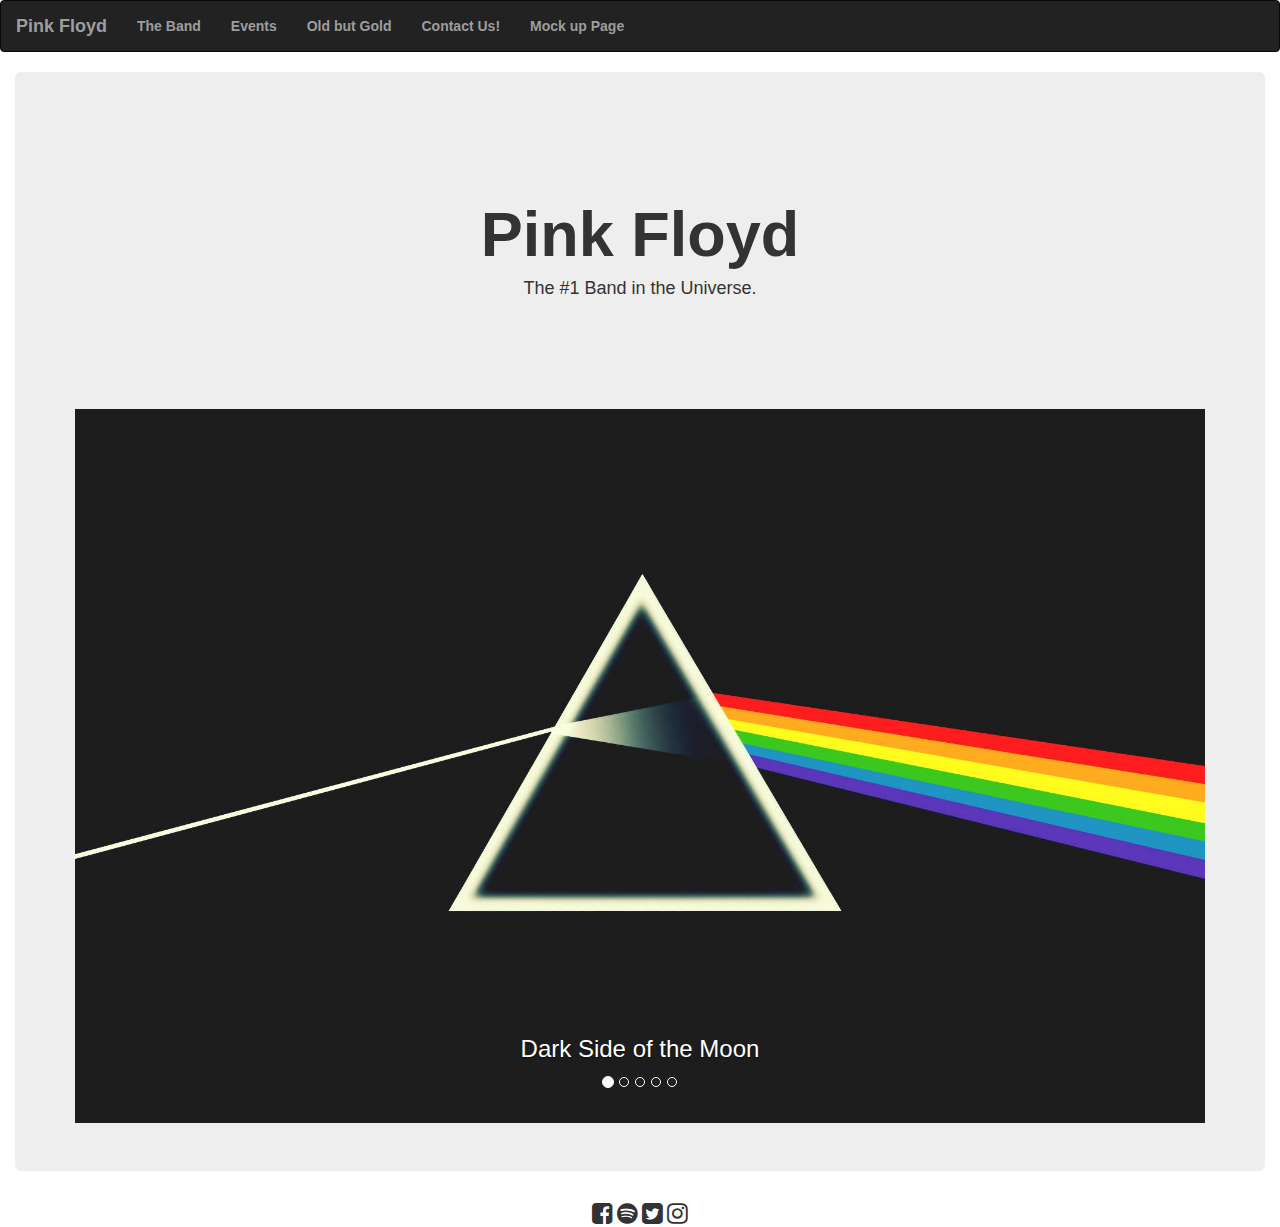
<file: index.html>
<!DOCTYPE html>
<html lang="en">

<head>
  <title>Pink Floyd The homepage</title>
  <!-- favicon -->
  <link rel="icon" type="image/png"
    href="https://horseshoedev.github.io/Favorite_Band_Site/assets/images/favicon.ico?" />
  <meta charset="utf-8">
  <meta name="viewport" content="width=device-width, initial-scale=1">
  <!-- Font Awesome -->
  <link href="https://stackpath.bootstrapcdn.com/font-awesome/4.7.0/css/font-awesome.min.css" rel="stylesheet"
    integrity="sha384-wvfXpqpZZVQGK6TAh5PVlGOfQNHSoD2xbE+QkPxCAFlNEevoEH3Sl0sibVcOQVnN" crossorigin="anonymous">
  <!-- Roboto Font -->
  <link href="https://fonts.googleapis.com/css?family=Roboto" rel="stylesheet">
  <!-- CSS -->
  <link rel="stylesheet" href="https://horseshoedev.github.io/Favorite_Band_Site/assets/styles/style.css">

</head>

<body>
  <!-- nav bar code -->
  <nav class="navbar navbar-inverse">
    <div class="container-fluid">
      <div class="navbar-header">
        <button type="button" class="navbar-toggle" data-toggle="collapse" data-target="#myNavbar">
          <span class="icon-bar"></span>
          <span class="icon-bar"></span>
          <span class="icon-bar"></span>
        </button>
        <a class="navbar-brand" href="https://horseshoedev.github.io/favorite_band/index.html">Pink Floyd</a>
      </div>
      <div class="collapse navbar-collapse" id="myNavbar">
        <ul class="nav navbar-nav">
          <li><a href="https://horseshoedev.github.io/Favorite_Band_Site/band.html">The Band</a></li>
          <li><a href="https://horseshoedev.github.io/Favorite_Band_Site/events.html">Events</a></li>
          <li><a href="https://horseshoedev.github.io/Favorite_Band_Site/oldbutgold.html">Old but Gold</a></li>
          <li><a href="https://horseshoedev.github.io/Favorite_Band_Site/contact.html">Contact Us!</a></li>
          <li><a href="https://horseshoedev.github.io/Favorite_Band_Site/mockup.html">Mock up Page</a></li>
        </ul>
      </div>
    </div>
  </nav>

  <div class="container-fluid">
    <div class="row">
      <div class="col-md-12">
        <!-- Jumbotron -->
        <div class="jumbotron">
          <div class="container text-center">
            <h1 class="">Pink Floyd</h1>
            <h4>The #1 Band in the Universe.</h4>
            <br>
          </div>
          <!-- Bootstrap Carousel -->
          <div id="myCarousel" class="carousel slide" data-ride="carousel">
            <!-- Indicators -->
            <ol class="carousel-indicators">
              <li data-target="#myCarousel" data-slide-to="0" class="active"></li>
              <li data-target="#myCarousel" data-slide-to="1"></li>
              <li data-target="#myCarousel" data-slide-to="2"></li>
              <li data-target="#myCarousel" data-slide-to="3"></li>
              <li data-target="#myCarousel" data-slide-to="4"></li>
            </ol>

            <!-- Wrapper for slides -->
            <div class="carousel-inner">
              <div class="item active">
                <img src="https://horseshoedev.github.io/Favorite_Band_Site/assets/images/dark_side_album.jpg" alt="Dark Side of the Moon"
                  class="img-responsive">
                <div class="carousel-caption">
                  <h3>Dark Side of the Moon</h3>
                </div>
              </div>

              <div class="item">
                <img src="https://horseshoedev.github.io/Favorite_Band_Site/assets/images/the_wall_album.jpg" alt="The Wall"
                  class="img-responsive">
                <div class="carousel-caption">
                </div>
              </div>

              <div class="item">
                <img src="https://horseshoedev.github.io/Favorite_Band_Site/assets/images/animal_album.jpg" alt="Animal"
                  class="img-responsive">
                <div class="carousel-caption">
                  <h3>Animals</h3>
                </div>
              </div>

              <div class="item">
                <img src="https://horseshoedev.github.io/Favorite_Band_Site/assets/images/back_album.jpg" alt="Back Catalogue"
                  class="img-responsive">
                <div class="carousel-caption">
                  <h3>Back Catalogue</h3>
                </div>
              </div>

              <div class="item">
                <img src="https://horseshoedev.github.io/Favorite_Band_Site/assets/images/wish_you_were_here_album.jpg"
                  alt="Wish you were here" class="img-responsive">
                <div class="carousel-caption">
                  <h3>Wish you were Here</h3>
                </div>
              </div>
            </div>
          </div>
        </div>

      </div>
    </div>
  </div>

  <footer class="container-fluid center">
    <i class="fa fa-facebook-square 5x" aria-hidden="true"></i>
    <i class="fa fa-spotify" aria-hidden="true"></i>
    <i class="fa fa-twitter-square" aria-hidden="true"></i>
    <i class="fa fa-instagram" aria-hidden="true"></i>
  </footer>

  <!-- Bootstrap CSS -->
  <link rel="stylesheet" href="https://maxcdn.bootstrapcdn.com/bootstrap/3.4.0/css/bootstrap.min.css">
  <!-- JQuery -->
  <script src="https://ajax.googleapis.com/ajax/libs/jquery/3.3.1/jquery.min.js"></script>
  <!-- Bootstrap JS -->
  <script src="https://maxcdn.bootstrapcdn.com/bootstrap/3.4.0/js/bootstrap.min.js"></script>

</body>

</html>
</file>
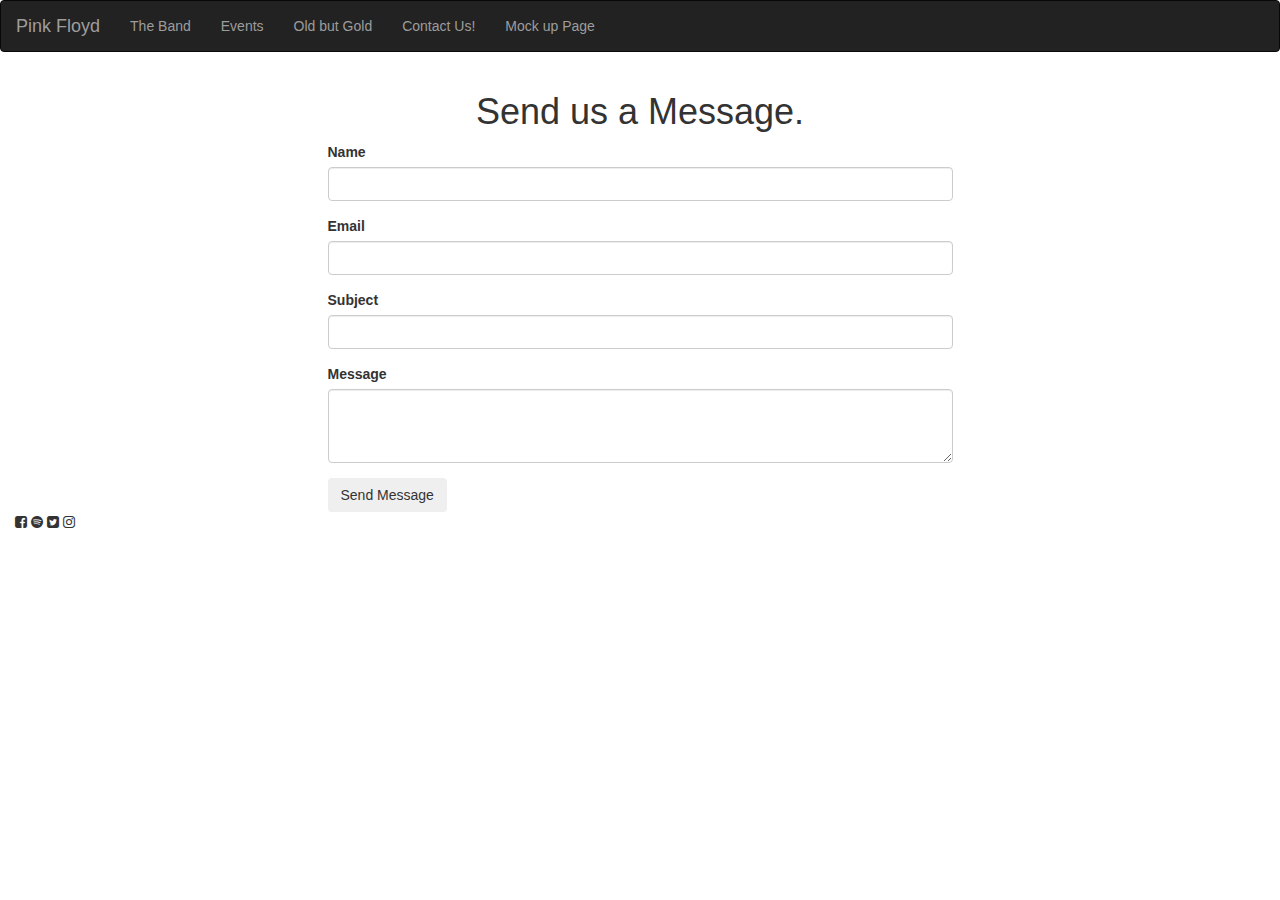
<file: contact.html>
<!DOCTYPE html>
<html lang="en">

<head>
  <title>Pink Floyd The message</title>
  <!-- favicon -->
  <link rel="icon" type="image/png"
    href="https://thestarvingcoder.github.io/favorite_band/assets/images/favicon.ico?" />
  <meta charset="utf-8">
  <meta name="viewport" content="width=device-width, initial-scale=1">
  <!-- Font Awesome -->
  <link href="https://stackpath.bootstrapcdn.com/font-awesome/4.7.0/css/font-awesome.min.css" rel="stylesheet"
    integrity="sha384-wvfXpqpZZVQGK6TAh5PVlGOfQNHSoD2xbE+QkPxCAFlNEevoEH3Sl0sibVcOQVnN" crossorigin="anonymous">
  <!-- Roboto Font -->
  <link href="https://fonts.googleapis.com/css?family=Roboto" rel="stylesheet">
  <!-- CSS -->
  <link rel="stylesheet" href="https://thestarvingcoder.github.io/favorite_band/assets/styles/style.css">

</head>

<body>
  <!-- nav bar code -->
  <nav class="navbar navbar-inverse">
    <div class="container-fluid">
      <div class="navbar-header">
        <button type="button" class="navbar-toggle" data-toggle="collapse" data-target="#myNavbar">
          <span class="icon-bar"></span>
          <span class="icon-bar"></span>
          <span class="icon-bar"></span>
        </button>
        <a class="navbar-brand" href="https://thestarvingcoder.github.io/favorite_band/index.html">Pink Floyd</a>
      </div>
      <div class="collapse navbar-collapse" id="myNavbar">
        <ul class="nav navbar-nav">
          <li><a href="https://thestarvingcoder.github.io/favorite_band/band.html">The Band</a></li>
          <li><a href="https://thestarvingcoder.github.io/favorite_band/events.html">Events</a></li>
          <li><a href="https://thestarvingcoder.github.io/favorite_band/oldbutgold.html">Old but Gold</a></li>
          <li><a href="https://thestarvingcoder.github.io/favorite_band/contact.html">Contact Us!</a></li>
          <li><a href="https://thestarvingcoder.github.io/favorite_band/mockup.html">Mock up Page</a></li>
        </ul>
      </div>
    </div>
  </nav>

  <div class="container-fluid">
    <div class="row">
      <div class="col-md-12">

        <!-- Contact Us Section -->
        <section class="Material-contact-section section-padding section-dark">
          <div class="row row-no-gutters">
            <div class="col-sm-3"></div>
            <!-- contact form -->
            <div class="col-sm-6 wow animated fadeInRight " data-wow-delay=".2s">
              <form class="shake" method="post" id="contactForm" name="contact-form" data-toggle="validator">
                <h1 class="section-title text-center">Send us a Message.</h1>
                <!-- Name -->
                <div class="form-group label-floating">
                  <label class="control-label" for="name">Name</label>
                  <input class="form-control" id="name" type="text" name="name" required
                    data-error="Please enter your name">
                  <div class="help-block with-errors"></div>
                </div>
                <!-- email -->
                <div class="form-group label-floating">
                  <label class="control-label" for="email">Email</label>
                  <input class="form-control" id="email" type="email" name="email" required
                    data-error="Please enter your Email">
                  <div class="help-block with-errors"></div>
                </div>
                <!-- Subject -->
                <div class="form-group label-floating">
                  <label class="control-label">Subject</label>
                  <input class="form-control" id="msg_subject" type="text" name="subject" required
                    data-error="Please enter your message subject">
                  <div class="help-block with-errors"></div>
                </div>
                <!-- Message -->
                <div class="form-group label-floating">
                  <label for="message" class="control-label">Message</label>
                  <textarea class="form-control" rows="3" id="message" name="message" required
                    data-error="Write your message"></textarea>
                  <div class="help-block with-errors"></div>
                </div>
                <!-- Form Submit -->
                <div class="form-submit mt-5">
                  <button class="btn btn-common" type="reset" id="form-submit"><i
                      class="material-icons mdi mdi-message-outline"></i> Send Message</button>
                  <div id="msgSubmit" class="h3 text-center hidden"></div>
                  <div class="clearfix"></div>
                </div>
              </form>
            </div>
          </div>
        </section>

      </div>
    </div>
  </div>

  <!-- Footer -->
  <footer class="container-fluid center">
    <i class="fa fa-facebook-square" aria-hidden="false"></i>
    <i class="fa fa-spotify" aria-hidden="false"></i>
    <i class="fa fa-twitter-square" aria-hidden="false"></i>
    <i class="fa fa-instagram" aria-hidden="false"></i>
  </footer>

  <!-- Bootstrap CSS -->
  <link rel="stylesheet" href="https://maxcdn.bootstrapcdn.com/bootstrap/3.4.0/css/bootstrap.min.css">
  <!-- JQuery -->
  <script src="https://ajax.googleapis.com/ajax/libs/jquery/3.3.1/jquery.min.js"></script>
  <!-- Bootstrap JS -->
  <script src="https://maxcdn.bootstrapcdn.com/bootstrap/3.4.0/js/bootstrap.min.js"></script>

</body>

</html>
</file>
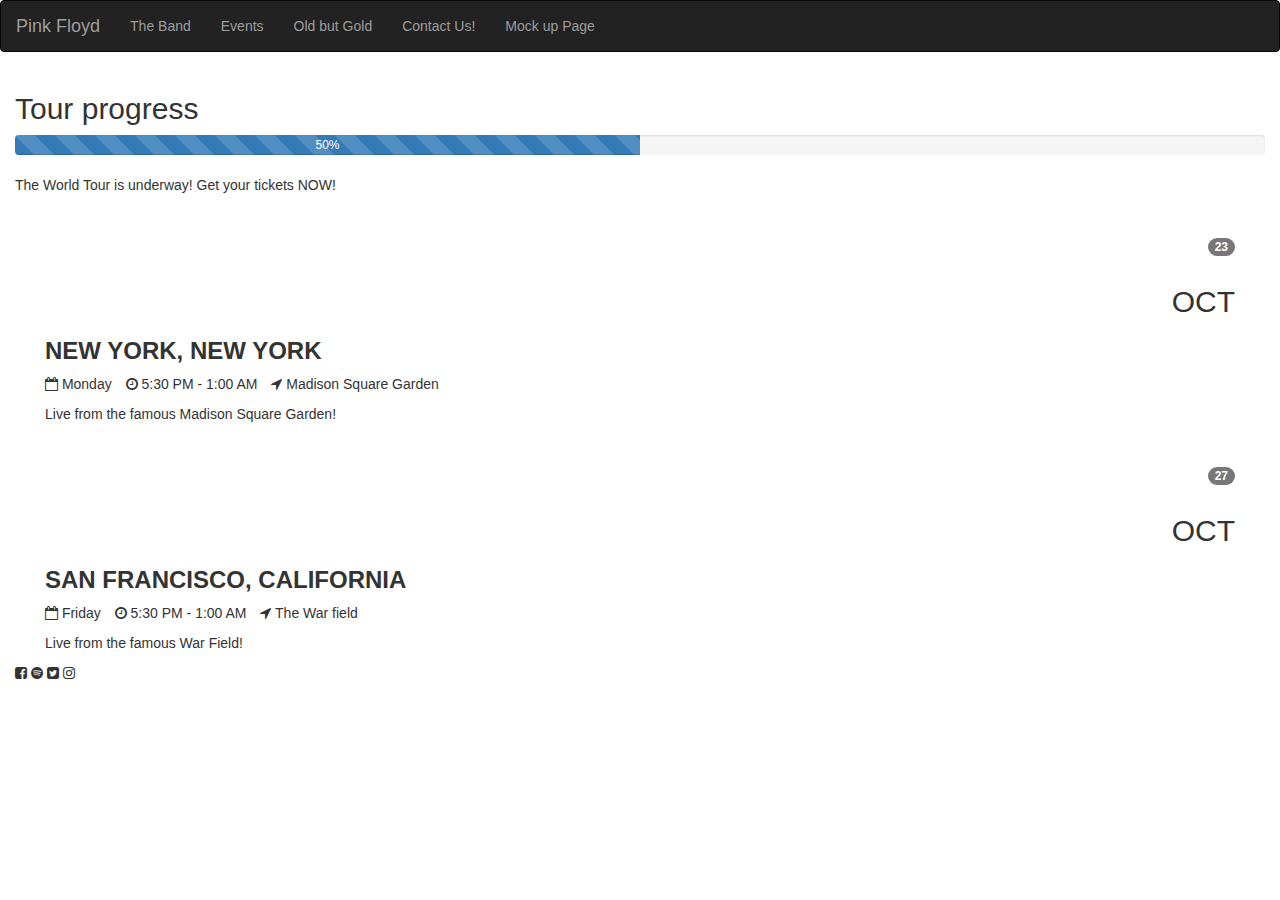
<file: events.html>
<!DOCTYPE html>
<html lang="en">

<head>
  <title>Pink Floyd The events</title>
  <!-- favicon -->
  <link rel="icon" type="image/png"
    href="https://thestarvingcoder.github.io/favorite_band/assets/images/favicon.ico?" />
  <meta charset="utf-8">
  <meta name="viewport" content="width=device-width, initial-scale=1">
  <!-- Font Awesome -->
  <link href="https://stackpath.bootstrapcdn.com/font-awesome/4.7.0/css/font-awesome.min.css" rel="stylesheet"
    integrity="sha384-wvfXpqpZZVQGK6TAh5PVlGOfQNHSoD2xbE+QkPxCAFlNEevoEH3Sl0sibVcOQVnN" crossorigin="anonymous">
  <!-- Roboto Font -->
  <link href="https://fonts.googleapis.com/css?family=Roboto" rel="stylesheet">
  <!-- CSS -->
  <link rel="stylesheet" href="https://thestarvingcoder.github.io/favorite_band/assets/styles/style.css">

</head>

<body>
  <!-- nav bar code -->
  <nav class="navbar navbar-inverse">
    <div class="container-fluid">
      <div class="navbar-header">
        <button type="button" class="navbar-toggle" data-toggle="collapse" data-target="#myNavbar">
          <span class="icon-bar"></span>
          <span class="icon-bar"></span>
          <span class="icon-bar"></span>
        </button>
        <a class="navbar-brand" href="https://thestarvingcoder.github.io/favorite_band/index.html">Pink Floyd</a>
      </div>
      <div class="collapse navbar-collapse" id="myNavbar">
        <ul class="nav navbar-nav">
          <li><a href="https://thestarvingcoder.github.io/favorite_band/band.html">The Band</a></li>
          <li><a href="https://thestarvingcoder.github.io/favorite_band/events.html">Events</a></li>
          <li><a href="https://thestarvingcoder.github.io/favorite_band/oldbutgold.html">Old but Gold</a></li>
          <li><a href="https://thestarvingcoder.github.io/favorite_band/contact.html">Contact Us!</a></li>
          <li><a href="https://thestarvingcoder.github.io/favorite_band/mockup.html">Mock up Page</a></li>
        </ul>
      </div>
    </div>
  </nav>

  <!-- Animated Bar -->
  <div class="container-fluid">
    <div class="row">
      <div class="col-md-12">

        <h2 class="tour center">Tour progress</h2>
        <div class="progress">
          <div class="progress-bar progress-bar-striped active" role="progressbar" aria-valuenow="50" aria-valuemin="0"
            aria-valuemax="100" style="width:50%">
            50%
          </div>
        </div>
        <p class="tour center">The World Tour is underway! Get your tickets NOW!</p>
      </div>
    </div>

    <!-- Calender -->
    <link href="//netdna.bootstrapcdn.com/font-awesome/4.0.3/css/font-awesome.css" rel="stylesheet">
    <div class="container-fluid center">
      <div class="col-sm-12">
        <div class="col-2 text-right">
          <h1 class="display-4 center"><span class="badge badge-secondary">23</span></h1>
          <h2 class="center">OCT</h2>
        </div>
        <div class="col-10">
          <h3 class="text-uppercase "><strong>New York, New York</strong></h3>
          <ul class="list-inline">
            <li class="list-inline-item"><i class="fa fa-calendar-o" aria-hidden="true"></i> Monday</li>
            <li class="list-inline-item"><i class="fa fa-clock-o" aria-hidden="true"></i> 5:30 PM - 1:00 AM</li>
            <li class="list-inline-item"><i class="fa fa-location-arrow" aria-hidden="true"></i> Madison Square Garden
            </li>
          </ul>
          <p>Live from the famous Madison Square Garden!</p>
        </div>
      </div>
    </div>
    <!--  -->
    <div class="container-fluid center">
      <div class="col-sm-12">
        <div class="col-2 text-right">
          <h1 class="display-4 center"><span class="badge badge-secondary">27</span></h1>
          <h2 class="center">OCT</h2>
        </div>
        <div class="col-10">
          <h3 class="text-uppercase center"><strong>San Francisco, California</strong></h3>
          <ul class="list-inline center">
            <li class="list-inline-item"><i class="fa fa-calendar-o" aria-hidden="true"></i> Friday</li>
            <li class="list-inline-item"><i class="fa fa-clock-o" aria-hidden="true"></i> 5:30 PM - 1:00 AM</li>
            <li class="list-inline-item"><i class="fa fa-location-arrow" aria-hidden="true"></i> The War field</li>
          </ul>
          <p>Live from the famous War Field!</p>
        </div>
      </div>

    </div>
  </div>

  <!-- Footer -->
  <footer class="container-fluid center">
    <i class="fa fa-facebook-square 5x" aria-hidden="false"></i>
    <i class="fa fa-spotify" aria-hidden="false"></i>
    <i class="fa fa-twitter-square" aria-hidden="false"></i>
    <i class="fa fa-instagram" aria-hidden="false"></i>
  </footer>

  <!-- Bootstrap CSS -->
  <link rel="stylesheet" href="https://maxcdn.bootstrapcdn.com/bootstrap/3.4.0/css/bootstrap.min.css">
  <!-- JQuery -->
  <script src="https://ajax.googleapis.com/ajax/libs/jquery/3.3.1/jquery.min.js"></script>
  <!-- Bootstrap JS -->
  <script src="https://maxcdn.bootstrapcdn.com/bootstrap/3.4.0/js/bootstrap.min.js"></script>
</body>

</html>
</file>
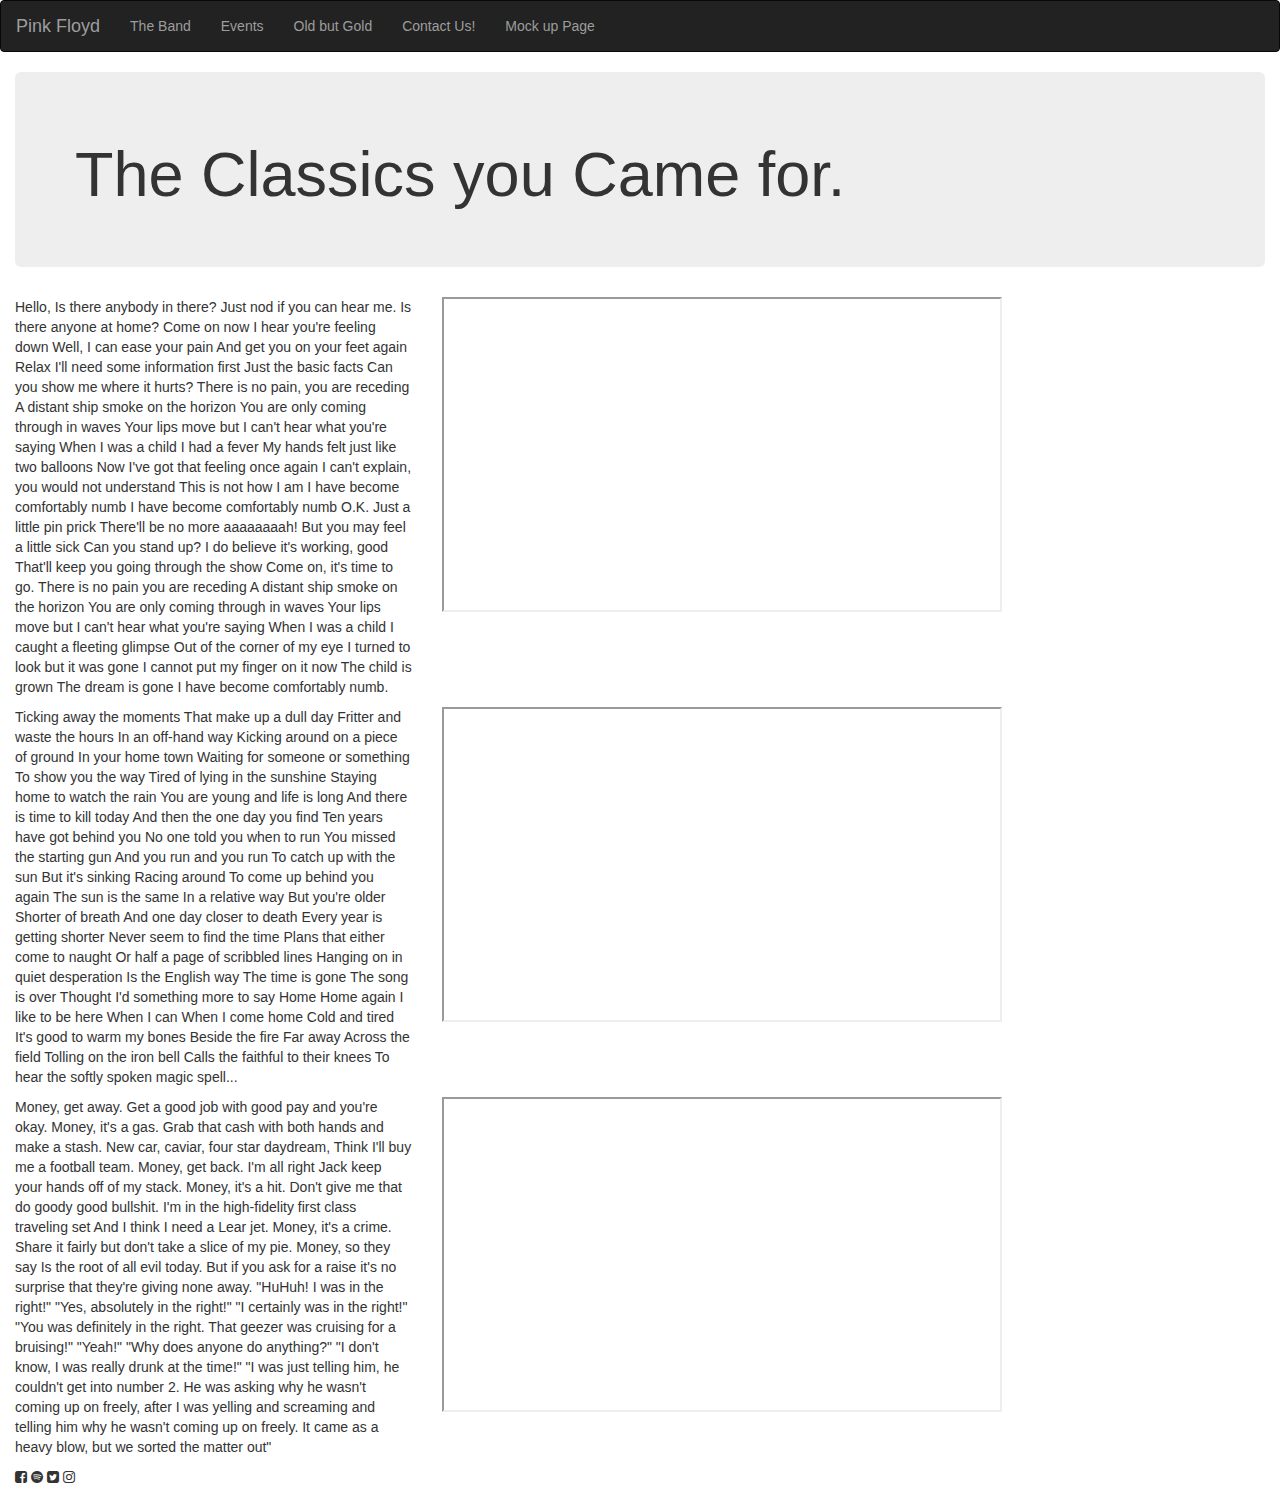
<file: oldbutgold.html>
<!DOCTYPE html>
<html lang="en">

<head>
  <title>Pink Floyd The Audio</title>
  <!-- favicon -->
  <link rel="icon" type="image/png"
    href="https://thestarvingcoder.github.io/favorite_band/assets/images/favicon.ico?" />
  <meta charset="utf-8">
  <meta name="viewport" content="width=device-width, initial-scale=1">
  <!-- Font Awesome -->
  <link href="https://stackpath.bootstrapcdn.com/font-awesome/4.7.0/css/font-awesome.min.css" rel="stylesheet"
    integrity="sha384-wvfXpqpZZVQGK6TAh5PVlGOfQNHSoD2xbE+QkPxCAFlNEevoEH3Sl0sibVcOQVnN" crossorigin="anonymous">
  <!-- Roboto Font -->
  <link href="https://fonts.googleapis.com/css?family=Roboto" rel="stylesheet">
  <!-- CSS -->
  <link rel="stylesheet" href="https://thestarvingcoder.github.io/favorite_band/assets/styles/style.css">

</head>

<body>
  <!-- nav bar code -->
  <nav class="navbar navbar-inverse">
    <div class="container-fluid">
      <div class="navbar-header">
        <button type="button" class="navbar-toggle" data-toggle="collapse" data-target="#myNavbar">
          <span class="icon-bar"></span>
          <span class="icon-bar"></span>
          <span class="icon-bar"></span>
        </button>
        <a class="navbar-brand" href="https://thestarvingcoder.github.io/favorite_band/index.html">Pink Floyd</a>
      </div>
      <div class="collapse navbar-collapse" id="myNavbar">
        <ul class="nav navbar-nav">
          <li><a href="https://thestarvingcoder.github.io/favorite_band/band.html">The Band</a></li>
          <li><a href="https://thestarvingcoder.github.io/favorite_band/events.html">Events</a></li>
          <li><a href="https://thestarvingcoder.github.io/favorite_band/oldbutgold.html">Old but Gold</a></li>
          <li><a href="https://thestarvingcoder.github.io/favorite_band/contact.html">Contact Us!</a></li>
          <li><a href="https://thestarvingcoder.github.io/favorite_band/mockup.html">Mock up Page</a></li>
        </ul>
      </div>
    </div>
  </nav>

  <!--Video with Lyrics -->
  <div class="container-fluid center">
    <div class="jumbotron">
      <h1>The Classics you Came for.</h1>
    </div>
  </div>
  <div class="container-fluid center">
    <div class="row">
      <div class="col-sm-4">
        <p class="lyrics">Hello,
          Is there anybody in there?
          Just nod if you can hear me.
          Is there anyone at home?

          Come on now
          I hear you're feeling down
          Well, I can ease your pain
          And get you on your feet again

          Relax
          I'll need some information first
          Just the basic facts
          Can you show me where it hurts?

          There is no pain, you are receding
          A distant ship smoke on the horizon
          You are only coming through in waves
          Your lips move but I can't hear what you're saying
          When I was a child I had a fever
          My hands felt just like two balloons
          Now I've got that feeling once again
          I can't explain, you would not understand
          This is not how I am
          I have become comfortably numb

          I have become comfortably numb

          O.K.
          Just a little pin prick
          There'll be no more aaaaaaaah!
          But you may feel a little sick

          Can you stand up?
          I do believe it's working, good
          That'll keep you going through the show
          Come on, it's time to go.

          There is no pain you are receding
          A distant ship smoke on the horizon
          You are only coming through in waves
          Your lips move but I can't hear what you're saying
          When I was a child
          I caught a fleeting glimpse
          Out of the corner of my eye
          I turned to look but it was gone
          I cannot put my finger on it now
          The child is grown
          The dream is gone
          I have become comfortably numb.</p>
      </div>
      <div class="col-sm-8">
        <div class="vid">
          <iframe width="560" height="315" src="https://www.youtube.com/embed/P_4uEaZQ2Kg"
            allow="accelerometer; autoplay; encrypted-media; gyroscope; picture-in-picture" allowfullscreen></iframe>
        </div>
      </div>
    </div>
  </div>


  <div class="container-fluid center">
    <div class="row">
      <div class="col-sm-4">
        <p class="lyrics">Ticking away the moments
          That make up a dull day
          Fritter and waste the hours
          In an off-hand way

          Kicking around on a piece of ground
          In your home town
          Waiting for someone or something
          To show you the way

          Tired of lying in the sunshine
          Staying home to watch the rain
          You are young and life is long
          And there is time to kill today

          And then the one day you find
          Ten years have got behind you
          No one told you when to run
          You missed the starting gun

          And you run and you run
          To catch up with the sun
          But it's sinking

          Racing around
          To come up behind you again

          The sun is the same
          In a relative way
          But you're older

          Shorter of breath
          And one day closer to death

          Every year is getting shorter
          Never seem to find the time

          Plans that either come to naught
          Or half a page of scribbled lines

          Hanging on in quiet desperation
          Is the English way

          The time is gone
          The song is over
          Thought I'd something more to say

          Home
          Home again
          I like to be here
          When I can

          When I come home
          Cold and tired
          It's good to warm my bones
          Beside the fire

          Far away
          Across the field
          Tolling on the iron bell
          Calls the faithful to their knees
          To hear the softly spoken magic spell...</p>
      </div>
      <div class="col-sm-8">
        <div class="vid">
          <iframe width="560" height="315" src="https://www.youtube.com/embed/JwYX52BP2Sk"
            allow="accelerometer; autoplay; encrypted-media; gyroscope; picture-in-picture" allowfullscreen></iframe>
        </div>
      </div>
    </div>
  </div>

  <div class="container-fluid center">
    <div class="row">
      <div class="col-sm-4">
        <p class="lyrics">Money, get away.
          Get a good job with good pay and you're okay.
          Money, it's a gas.
          Grab that cash with both hands and make a stash.
          New car, caviar, four star daydream,
          Think I'll buy me a football team.

          Money, get back.
          I'm all right Jack keep your hands off of my stack.
          Money, it's a hit.
          Don't give me that do goody good bullshit.
          I'm in the high-fidelity first class traveling set
          And I think I need a Lear jet.

          Money, it's a crime.
          Share it fairly but don't take a slice of my pie.
          Money, so they say
          Is the root of all evil today.
          But if you ask for a raise it's no surprise that they're
          giving none away.

          "HuHuh! I was in the right!"
          "Yes, absolutely in the right!"
          "I certainly was in the right!"
          "You was definitely in the right. That geezer was cruising for a
          bruising!"
          "Yeah!"
          "Why does anyone do anything?"
          "I don't know, I was really drunk at the time!"
          "I was just telling him, he couldn't get into number 2. He was asking
          why he wasn't coming up on freely, after I was yelling and
          screaming and telling him why he wasn't coming up on freely.
          It came as a heavy blow, but we sorted the matter out"</p>
      </div>
      <div class="col-sm-8">
        <div class="vid">
          <iframe width="560" height="315" src="https://www.youtube.com/embed/cpbbuaIA3Ds"
            allow="accelerometer; autoplay; encrypted-media; gyroscope; picture-in-picture" allowfullscreen></iframe>
        </div>
      </div>
    </div>
  </div>

  <footer class="container-fluid center">
    <i class="fa fa-facebook-square 5x" aria-hidden="false"></i>
    <i class="fa fa-spotify" aria-hidden="false"></i>
    <i class="fa fa-twitter-square" aria-hidden="false"></i>
    <i class="fa fa-instagram" aria-hidden="false"></i>
  </footer>

  <!-- Bootstrap CSS -->
  <link rel="stylesheet" href="https://maxcdn.bootstrapcdn.com/bootstrap/3.4.0/css/bootstrap.min.css">
  <!-- JQuery -->
  <script src="https://ajax.googleapis.com/ajax/libs/jquery/3.3.1/jquery.min.js"></script>
  <!-- Bootstrap JS -->
  <script src="https://maxcdn.bootstrapcdn.com/bootstrap/3.4.0/js/bootstrap.min.js"></script>

</body>

</html>
</file>
